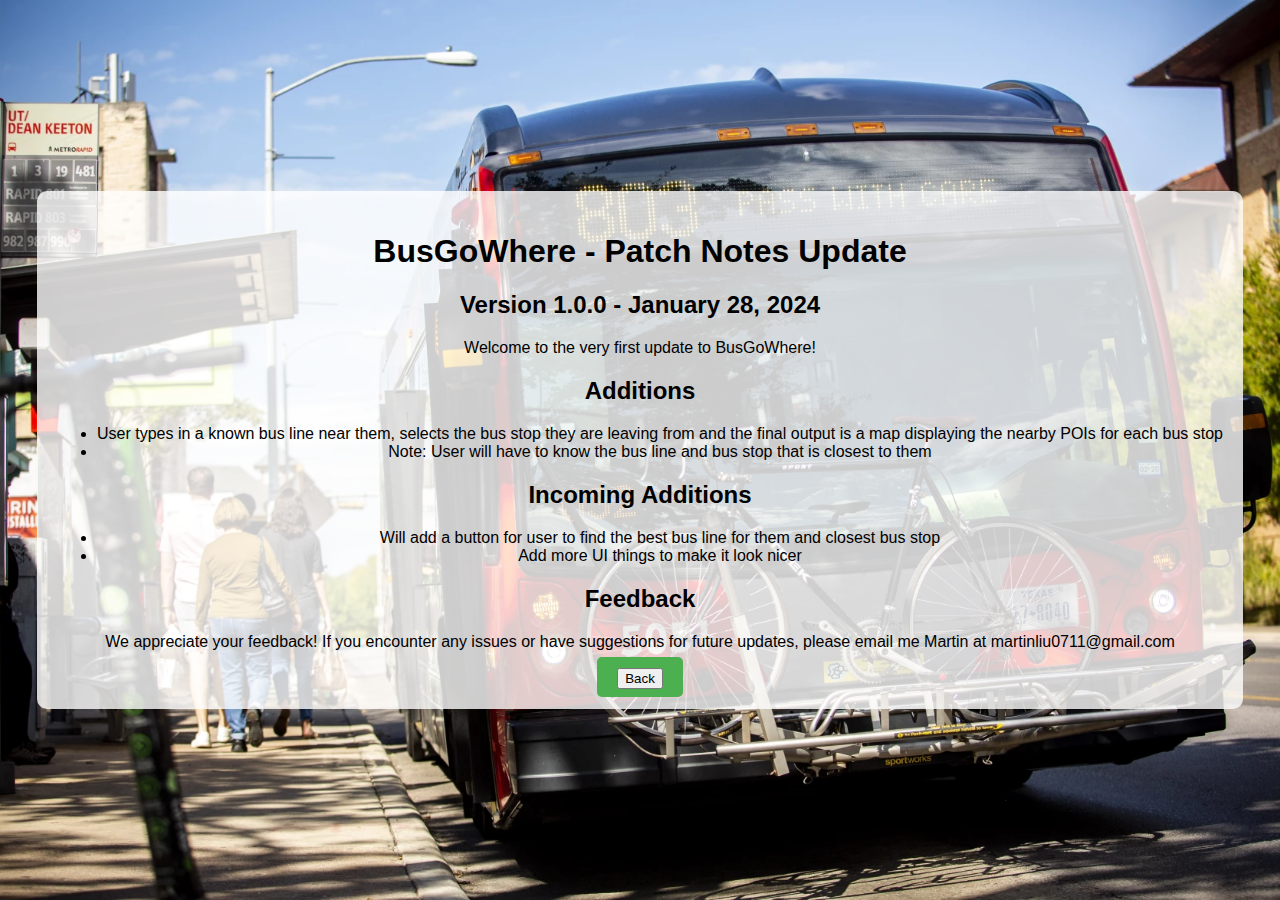
<file: templates/updates.html>
<!DOCTYPE html>
<html>
<head>
    <meta charset="UTF-8">
    <meta name="viewport" content="width=device-width, initial-scale=1.0">
    <title>One Bus</title>
    <style>
        body {
            margin: 0;
            padding: 0;
            font-family: Arial, sans-serif;
            background-image: url('/static/img/back1.jpg'); /* Adjust the path accordingly */
            background-size: cover;
            background-position: center;
            height: 100vh;
            display: flex;
            align-items: center;
            justify-content: center;
        }

        .container {
            background-color: rgba(255, 255, 255, 0.8);
            padding: 20px;
            border-radius: 10px;
            text-align: center;
        }
        
        .form-container {
            background-color: rgba(255, 200, 255, 0.8);
            padding: 20px;
            font-size: 18px;
            border-radius: 10px;
            text-align: center;
        }

        .my-button {
            padding: 10px 20px;
            font-size: 18px;
            background-color: #4CAF50;
            color: #fff;
            border: none;
            border-radius: 5px;
            cursor: pointer;
        }

        .my-button:hover {
            background-color: #45a049;
        }

        .h1{
            font-size: 18px;
        }
    </style>

</head>
<body>
    <div class="container">
        <body>

            <h1>BusGoWhere - Patch Notes Update</h1>
        
            <h2>Version 1.0.0 - January 28, 2024</h2>
        
            <p>Welcome to the very first update to BusGoWhere! </p>
        
            <h2>Additions</h2>
        
            <ul>
                <li>User types in a known bus line near them, selects the bus stop they are leaving from and 
                    the final output is a map displaying the nearby POIs for each bus stop </li>
                <li>Note: User will have to know the bus line and bus stop that is closest to them</li>
            </ul>
        
            <h2>Incoming Additions</h2>
        
            <ul>
                <li>Will add a button for user to find the best bus line for them and closest bus stop</li>
                <li>Add more UI things to make it look nicer</li>
            </ul>
        
            <h2>Feedback</h2>
        
            <p>We appreciate your feedback! If you encounter any issues or have suggestions for future updates, please
                email me Martin at martinliu0711@gmail.com </p>
        
        </body>
        
        <a href="/" class = "my-button"><button>Back</button></a>    
    </div>

    
</body>
</html>
</file>
